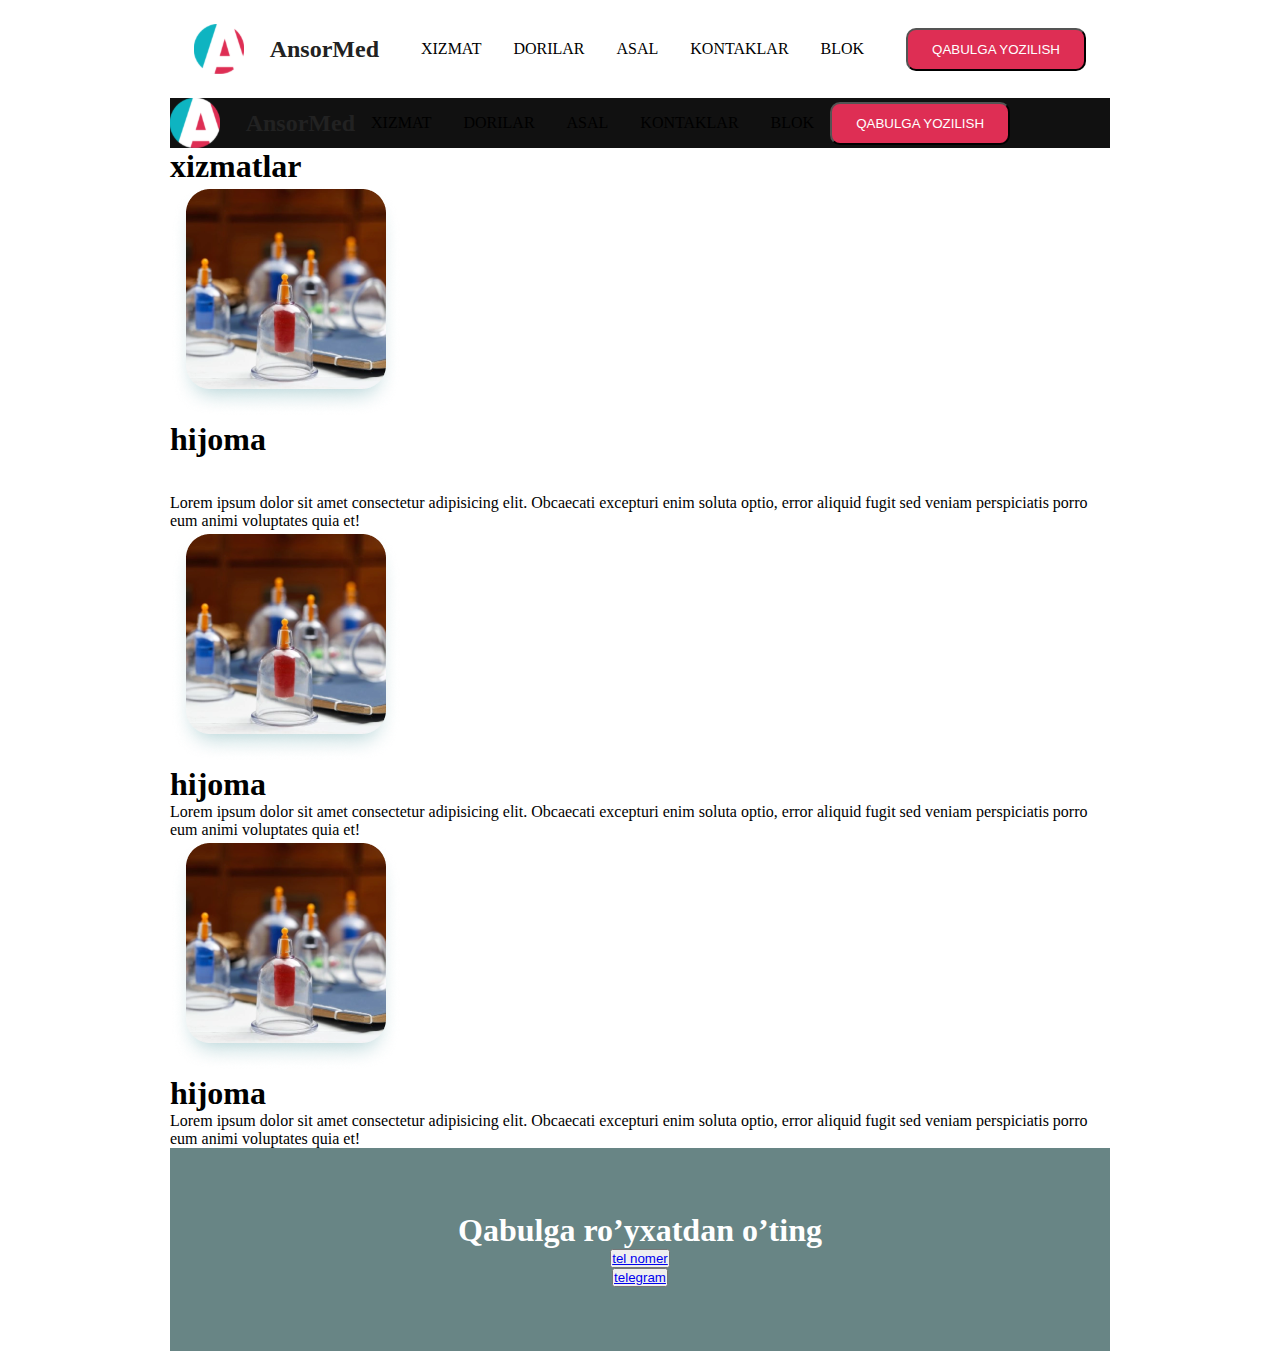
<file: css/index.html>
<!DOCTYPE html>
<html lang="en">
<head>
    <meta charset="UTF-8">
    <meta http-equiv="X-UA-Compatible" content="IE=edge">
    <meta name="viewport" content="width=device-width, initial-scale=1.0">
    <title>Document</title>
    <link rel="stylesheet" href="main.css">
</head>
<body>
    <nav>
        <div class="logo">
            <a href="/">
                <img src="../assets/images/logo-icon.svg" alt="logo">
                <span>AnsorMed</span>
            </a>
        </div>
        <div class="menu">
            <ul>
            <li> <a href="">Xizmat</a> </li>
            <li><a href="">Dorilar</a> </li>
            <li><a href="">Asal</a> </li>
            <li><a href="">kontaklar</a> </li>
            <li><a href="">Blok</a> </li>
            </ul>
        </div>
        <button class="btn_red">Qabulga Yozilish</button>
    </nav>

    <header>
        <div class="logo">
            <a href="/">
                <img src="../assets/images/logo-icon.svg" alt="logo">
                <span>AnsorMed</span>
            </a>
        </div>
        <div class="menu">
            <ul>
            <li> <a href="">Xizmat</a> </li>
            <li><a href="">Dorilar</a> </li>
            <li><a href="">Asal</a> </li>
            <li><a href="">kontaklar</a> </li>
            <li><a href="">Blok</a> </li>
            </ul>
        </div>
        <button class="btn_red">Qabulga Yozilish</button>
    </header>

    <main>
        <div class="service_container">
            <h1 class="title">xizmatlar</h1>
            </div>
            <div class="service"> <img src="../assets/images/image 1.png" alt="service 1">
            <div class="cl">
                <h1>hijoma</h1><br><br>
                <p>Lorem ipsum dolor sit amet consectetur adipisicing elit. Obcaecati excepturi enim soluta optio, error aliquid fugit sed veniam perspiciatis porro eum animi voluptates quia et!</p>
            </div>
         </div>
        </div>
        <div class="service_container">
            <div class="service"> <img src="../assets/images/image 1.png" alt="service 1">
            <div class="cl">
                <h1>hijoma</h1>
                <p>Lorem ipsum dolor sit amet consectetur adipisicing elit. Obcaecati excepturi enim soluta optio, error aliquid fugit sed veniam perspiciatis porro eum animi voluptates quia et!</p>
            </div>
         </div>
        </div>
        <div class="service_container">
            <div class="service"> <img src="../assets/images/image 1.png" alt="service 1">
            <div class="cl">
                <h1>hijoma</h1>
                <p>Lorem ipsum dolor sit amet consectetur adipisicing elit. Obcaecati excepturi enim soluta optio, error aliquid fugit sed veniam perspiciatis porro eum animi voluptates quia et!</p>
            </div>
         </div>
        </div>
        <div class="blue_section">
            <h1 class="title white_text">Qabulga ro’yxatdan o’ting</h1>
            <button class="btn_transparent">
                <a href="tel: +99891-570-10-15">tel nomer</a>
            </button>
            <button class="btn_transparent">
                <a href="https://t.me/zafar_iskandarovic">telegram</a>
            </button>
        </div>
    </main>

    <footer></footer>

</body>
</html>
</file>
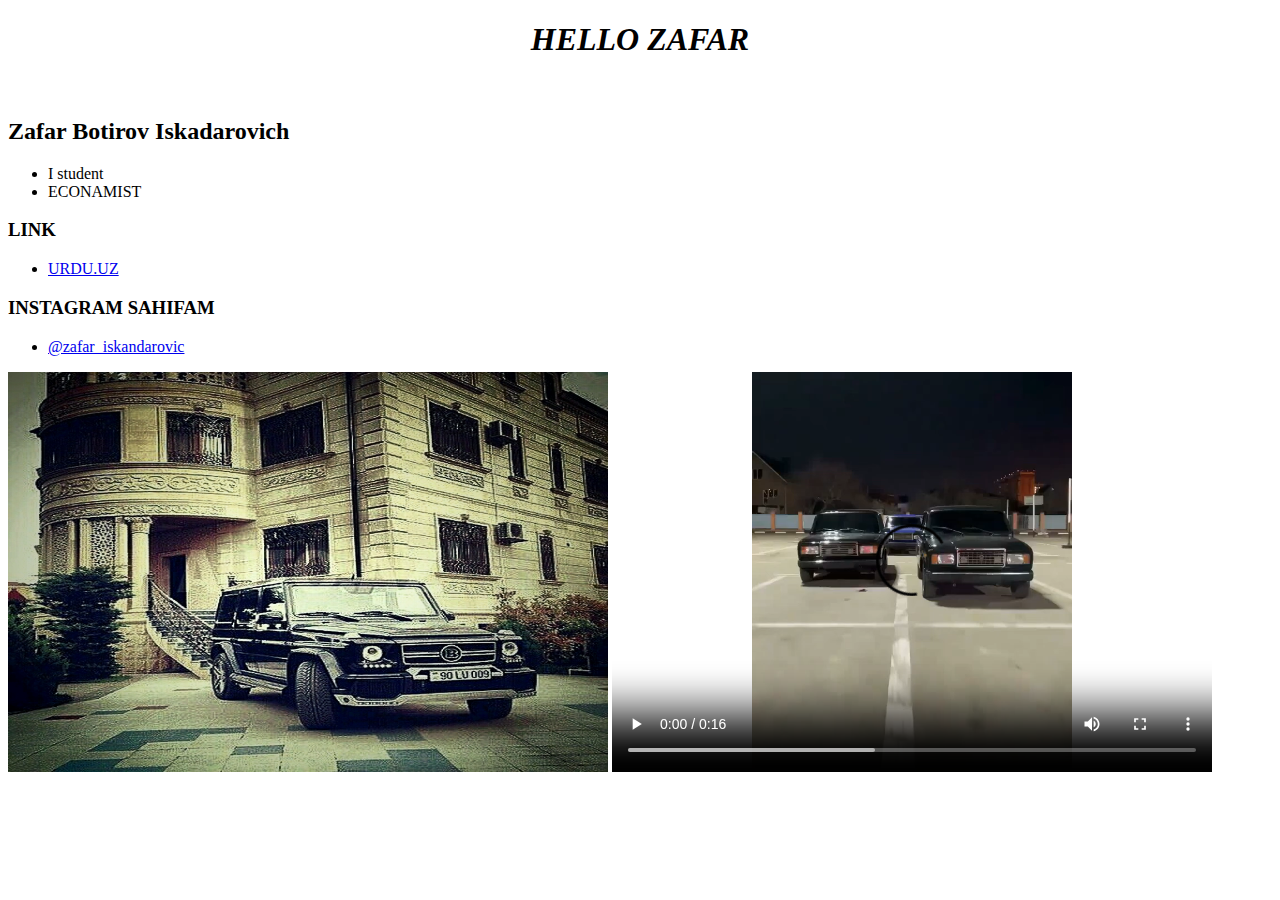
<file: zafar/index.html>
<!DOCTYPE html>

 <head>
          <title>my work.COM</title>
 </head>

 <body> 
             <center><H1> <i> HELLO ZAFAR </i> </H1>  <br></center> 


         <h2>Zafar Botirov Iskadarovich </h2>

        <Ul>
             <li> I student
             <li> ECONAMIST
        </ul>

             <h3>LINK</H3>

        <ul> 
             <li> <A href="https://urdu.UZ" target="_blank">URDU.UZ</A> 
        </ul>

              <H3>INSTAGRAM SAHIFAM</H3>

        <ul>  
             <li> <A href="https://instagram.com/zafar_iskandarovic " target="blank"> @zafar_iskandarovic</A> 
        </ul>    
    

         
             <img width="600"  height="400"
             src="music video rasm/k.jpg" alt="HAKKER">
             <video width="600"  height="400" controls>
             <source src="music video rasm/lada.mp4" type="video/mp4">
          </video>
        



 </body>

</html>
</file>
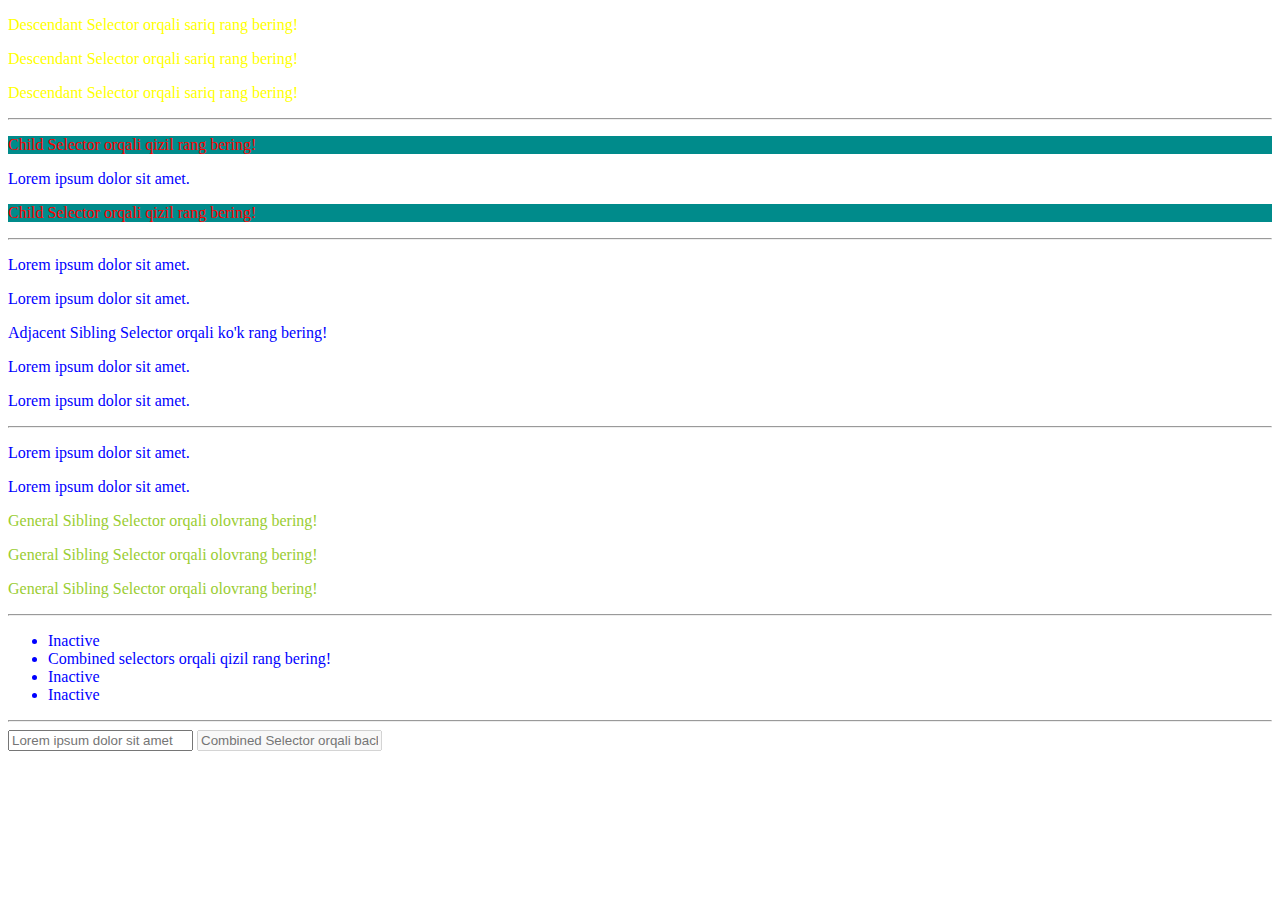
<file: zafar/task.html>
<!DOCTYPE html>
<html lang="en">
  <head>
    <meta charset="UTF-8" />
    <meta http-equiv="X-UA-Compatible" content="IE=edge" />
    <meta name="viewport" content="width=device-width, initial-scale=1.0" />
    <title>Document</title>
    <link rel="stylesheet" href="task.css">
  </head>
  <body>
    <div class="combinators">
      <div class="descendant">
        <p>Descendant Selector orqali sariq rang bering!</p>
        <div>
          <p>Descendant Selector orqali sariq rang bering!</p>
        </div>
        <p>Descendant Selector orqali sariq rang bering!</p>
      </div>
      <hr />
      <div class="child">
        <p>Child Selector orqali qizil rang bering!</p>
        <div>
          <p>Lorem ipsum dolor sit amet.</p>
        </div>
        <p>Child Selector orqali qizil rang bering!</p>
      </div>
      <hr />
      <div class="adjacent">
        <p>Lorem ipsum dolor sit amet.</p>
        <div>
          <p>Lorem ipsum dolor sit amet.</p>
        </div>
        <p>Adjacent Sibling Selector orqali ko'k rang bering!</p>
        <p>Lorem ipsum dolor sit amet.</p>
        <p>Lorem ipsum dolor sit amet.</p>
      </div>
      <hr />
      <div class="general">
        <p>Lorem ipsum dolor sit amet.</p>
        <div>
          <p>Lorem ipsum dolor sit amet.</p>
        </div>
        <p>General Sibling Selector orqali olovrang bering!</p>
        <p>General Sibling Selector orqali olovrang bering!</p>
        <p>General Sibling Selector orqali olovrang bering!</p>
      </div>
      <hr />
    </div>
    <div class="combined_selectors">
      <ul>
        <li>Inactive</li>
        <li class="selected">Combined selectors orqali qizil rang bering!</li>
        <li>Inactive</li>
        <li>Inactive</li>
      </ul>
      <hr />
      <input type="email" placeholder="Lorem ipsum dolor sit amet" />
      <input
        type="text"
        disabled
        placeholder="Combined Selector orqali background color bering!"
      />
    </div>
  </body>
</html>
</file>
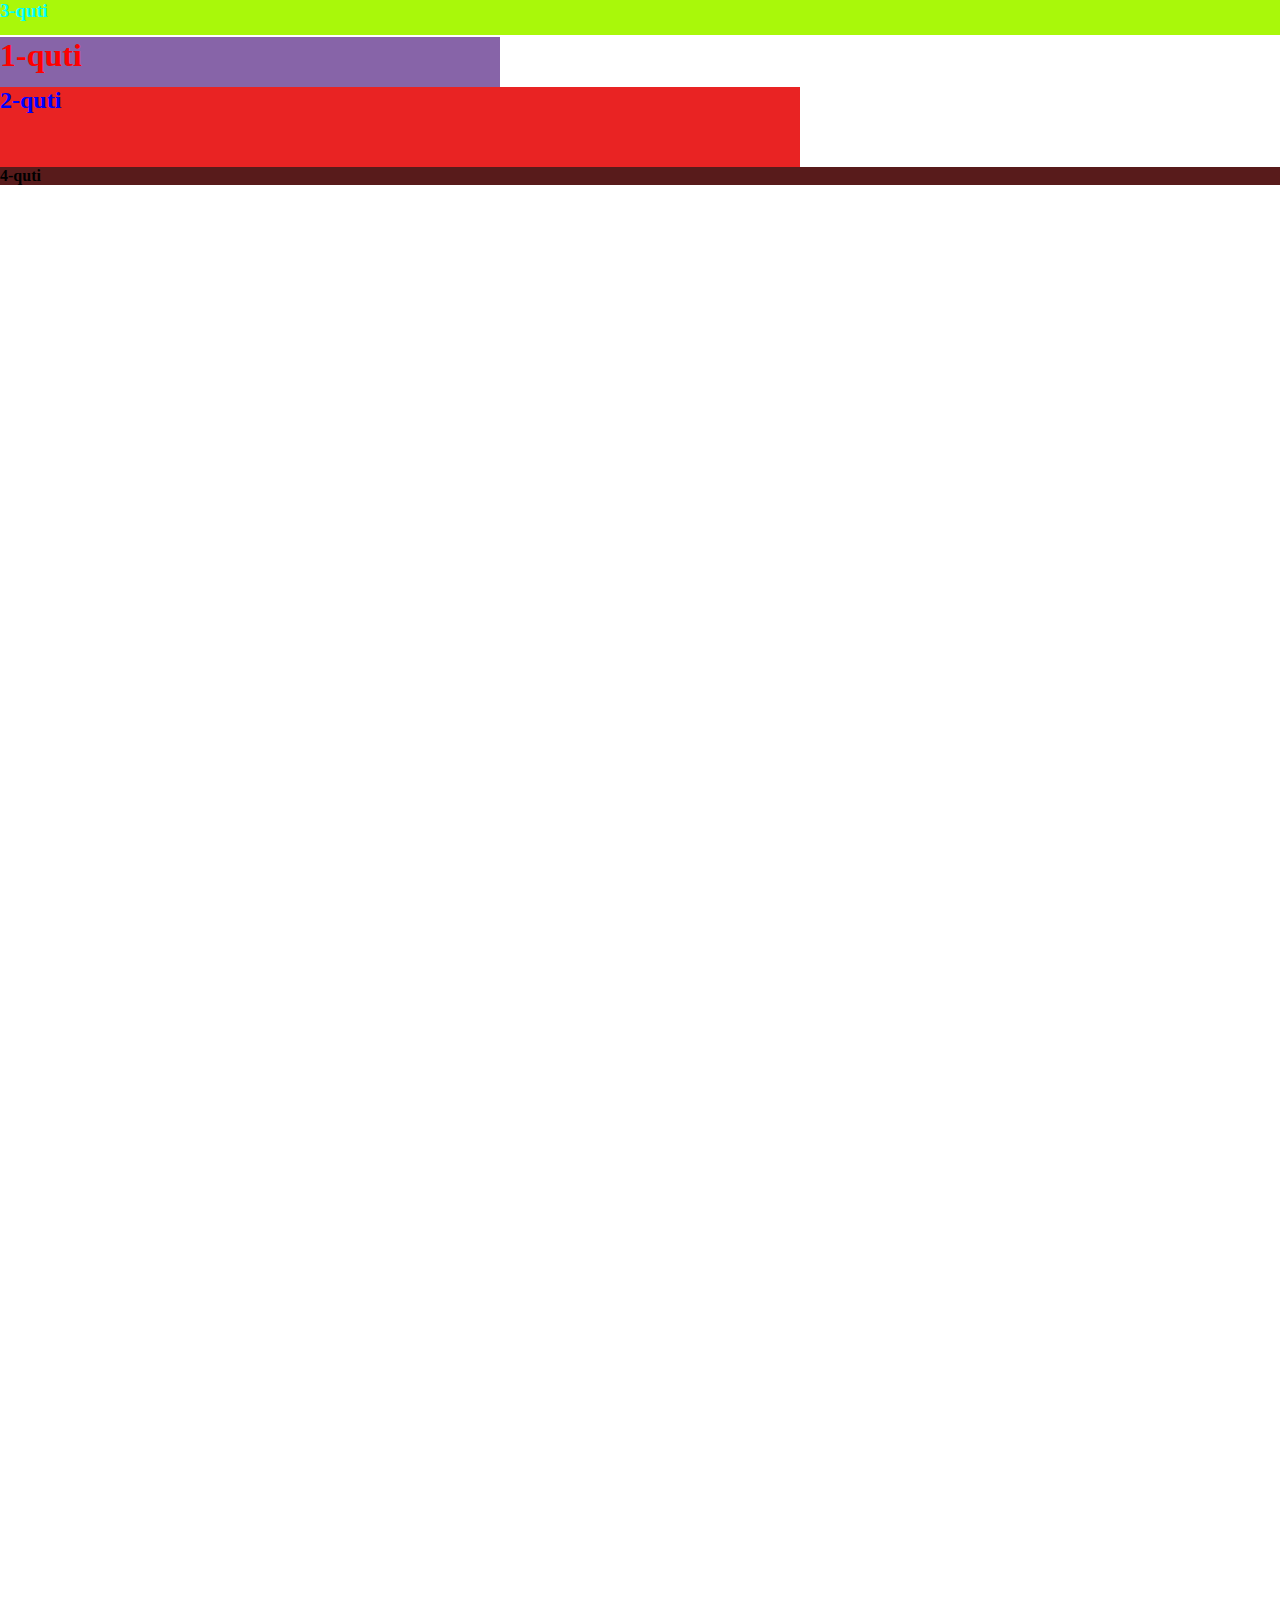
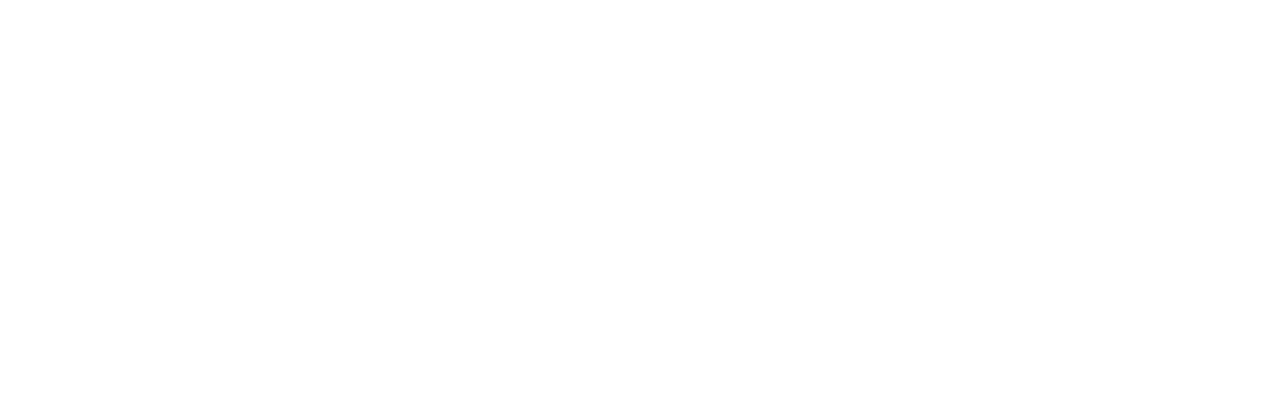
<file: zafar/html and css darslar/12-dars.html>
<!DOCTYPE html>
<html lang="en">
<head>
    <meta charset="UTF-8">
    <meta http-equiv="X-UA-Compatible" content="IE=edge">
    <meta name="viewport" content="width=device-width, initial-scale=1.0">
    <title>12-dars</title>
    <link rel="stylesheet" href="./12-.css">
</head>
<body>
    <div class="box3">
        <h3>3-quti</h3>
    </div>
    <div class="container">
        <div class="header">
            <h1>Cities</h1>
        </div>
    </div>
    <div class="box1">
        <h1>1-quti</h1>
    </div>
    <div class="box2">
        <h2>2-quti</h2>
    </div>
    <div class="box4">
        <h4>4-quti</h4>
    </div>
    <br><br><br>

   
</body>
</html>
</file>
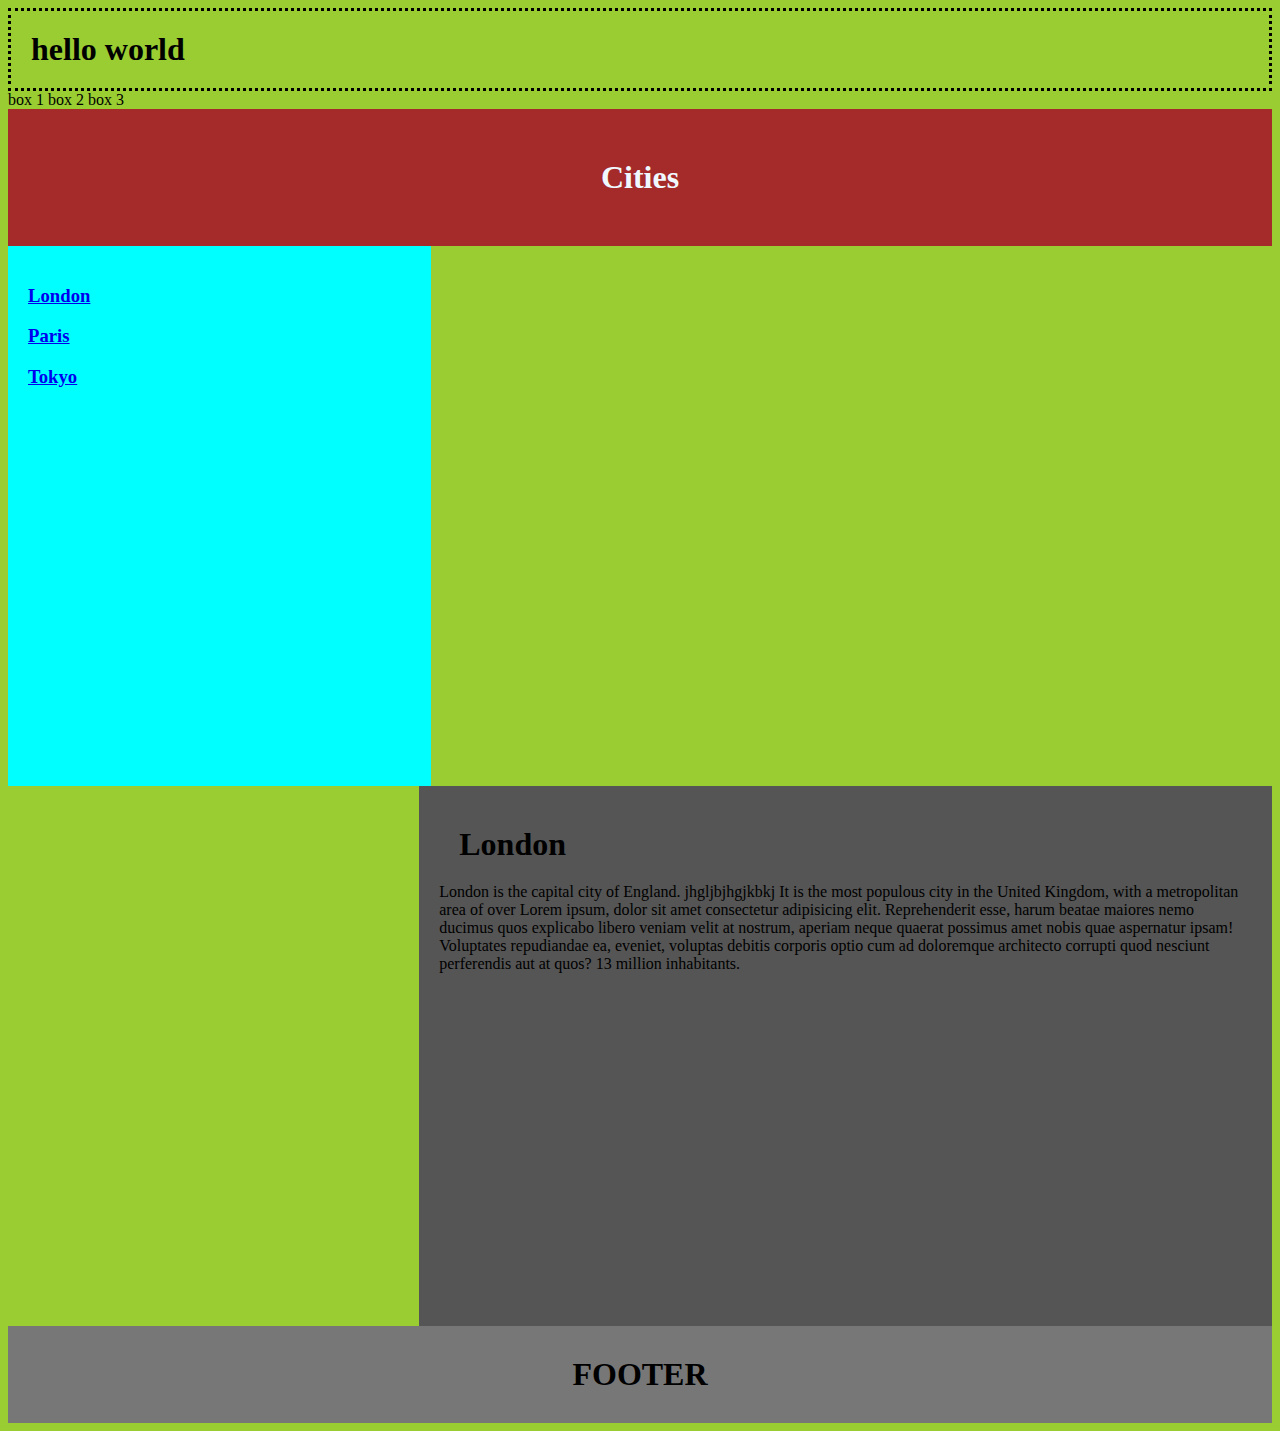
<file: zafar/html and css darslar/7-dars css.html>
<!DOCTYPE html>
<html lang="en">
<head>
    <meta charset="UTF-8">
    <meta http-equiv="X-UA-Compatible" content="IE=edge">
    <meta name="viewport" content="width=device-width, initial-scale=1.0">
    <title>css 7-dars</title>
    <link rel="stylesheet" href="./7-.css">
</head>
<body>
    <div class="box">
        <h1>hello world</h1> 
    </div>
    <div class="container">
       <span class="box-1">box 1</span>
       <span class="box-2">box 2</span>
       <span class="box-3">box 3</span>
    </div>

    <div class="c">
        <h1>Cities</h1>
    </div>

    <div class="b">
        <a href="https://www.youtube.com/"> <h3>London</h3> </a>
        <a href="https://www.youtube.com/"> <h3>Paris</h3> </a>
        <a href="https://www.youtube.com/"> <h3>Tokyo</h3></a>    
    </div>

    <div class="box10">
        <h1>London</h1>
        <p> London is the capital city of England. jhgljbjhgjkbkj It is the most populous city in the  United Kingdom, with a metropolitan area of over Lorem ipsum, dolor sit amet consectetur adipisicing elit. Reprehenderit esse, harum beatae maiores nemo ducimus quos explicabo libero veniam velit at nostrum, aperiam neque quaerat possimus amet nobis quae aspernatur ipsam! Voluptates repudiandae ea, eveniet, voluptas debitis corporis optio cum ad doloremque architecto corrupti quod nesciunt perferendis aut at quos? 13 million inhabitants.</p>
    </div>

    <div style="clear: both;"></div>
    <div class="e">
        <h1>FOOTER</h1>
    </div>

</body>
</html>
</file>
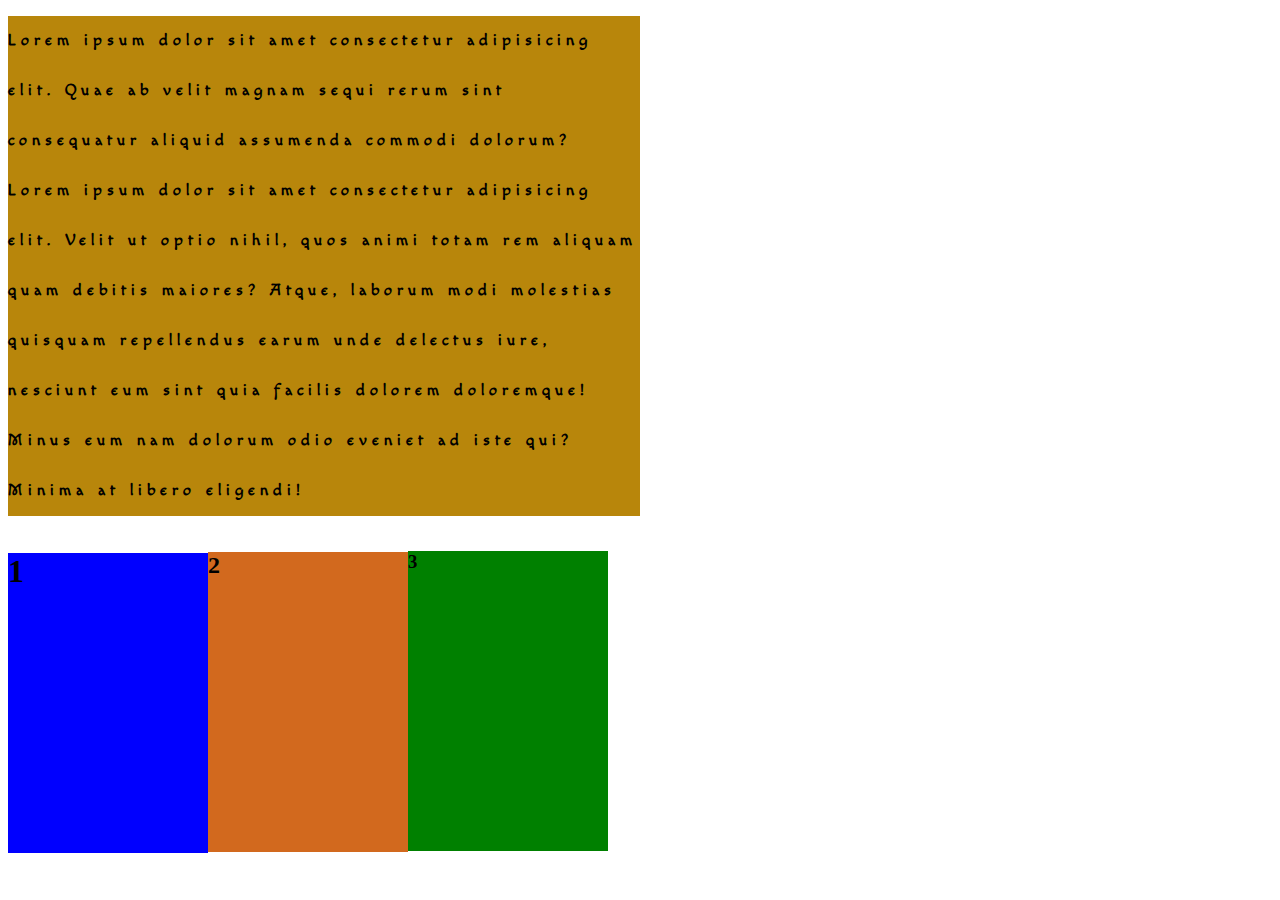
<file: zafar/html and css darslar/animatsion.html>
<!DOCTYPE html>
<html lang="en">
<head>
    <meta charset="UTF-8">
    <meta http-equiv="X-UA-Compatible" content="IE=edge">
    <meta name="viewport" content="width=device-width, initial-scale=1.0">
    <title>Document</title>
    <link rel="stylesheet" href="./animatsion.css">
    <link rel="preconnect" href="https://fonts.googleapis.com">
<link rel="preconnect" href="https://fonts.gstatic.com" crossorigin>
<link href="https://fonts.googleapis.com/css2?family=Macondo&display=swap" rel="stylesheet">
</head>
<body>
   <p>Lorem ipsum dolor sit amet consectetur adipisicing elit. Quae ab velit magnam sequi rerum sint consequatur aliquid assumenda commodi dolorum?
   Lorem ipsum dolor sit amet consectetur adipisicing elit. Velit ut optio nihil, quos animi totam rem aliquam quam debitis maiores? Atque, laborum modi molestias quisquam repellendus earum unde delectus iure, nesciunt eum sint quia facilis dolorem doloremque! Minus eum nam dolorum odio eveniet ad iste qui?    Minima at libero eligendi!
   </p>
<div>
    <h1>1</h1>
    <h2>2</h2>
    <h3>3</h3>
</div>
</body>
</html>
</file>
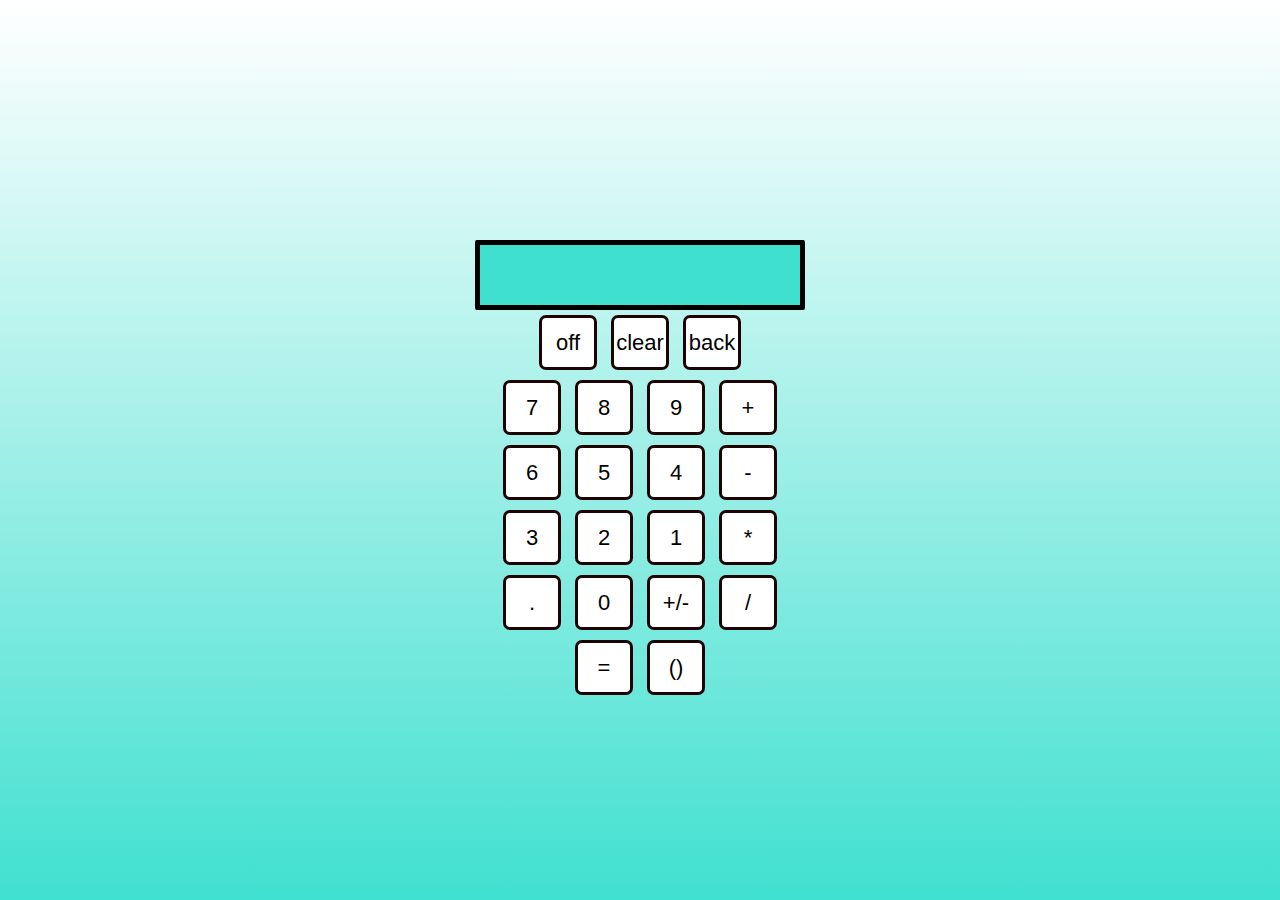
<file: zafar/html and css darslar/calculator.html>
<!DOCTYPE html>
<html lang="en">
<head>
    <meta charset="UTF-8">
    <meta http-equiv="X-UA-Compatible" content="IE=edge">
    <meta name="viewport" content="width=device-width, initial-scale=1.0">
    <title>calculator</title>
    <link rel="stylesheet" href="./calculator.css">
</head>
<body>
    <div class="calculator">
        <form>
            <input type="text" name="ekran">
            <div class="button">
                <input type="button" id="off" value="off">
                <input type="button" id="clear" value="clear">
                <input type="button" id="back" value="back"><br>
                <input type="button" value="7">
                <input type="button" value="8">
                <input type="button" value="9">
                <input type="button" value="+"><br>
                <input type="button" value="6">
                <input type="button" value="5">
                <input type="button" value="4">
                <input type="button" value="-"><br>
                <input type="button" value="3">
                <input type="button" value="2">
                <input type="button" value="1">
                <input type="button" value="*"><br>
                <input type="button" value=".">
                <input type="button" value="0">
                <input type="button" value="+/-">
                <input type="button" value="/"><br>
                <input type="button" id="teng" value="=">
                <input type="button" value="()">
            </div>
        </form>
    </div>
    
</body>
</html>
</file>
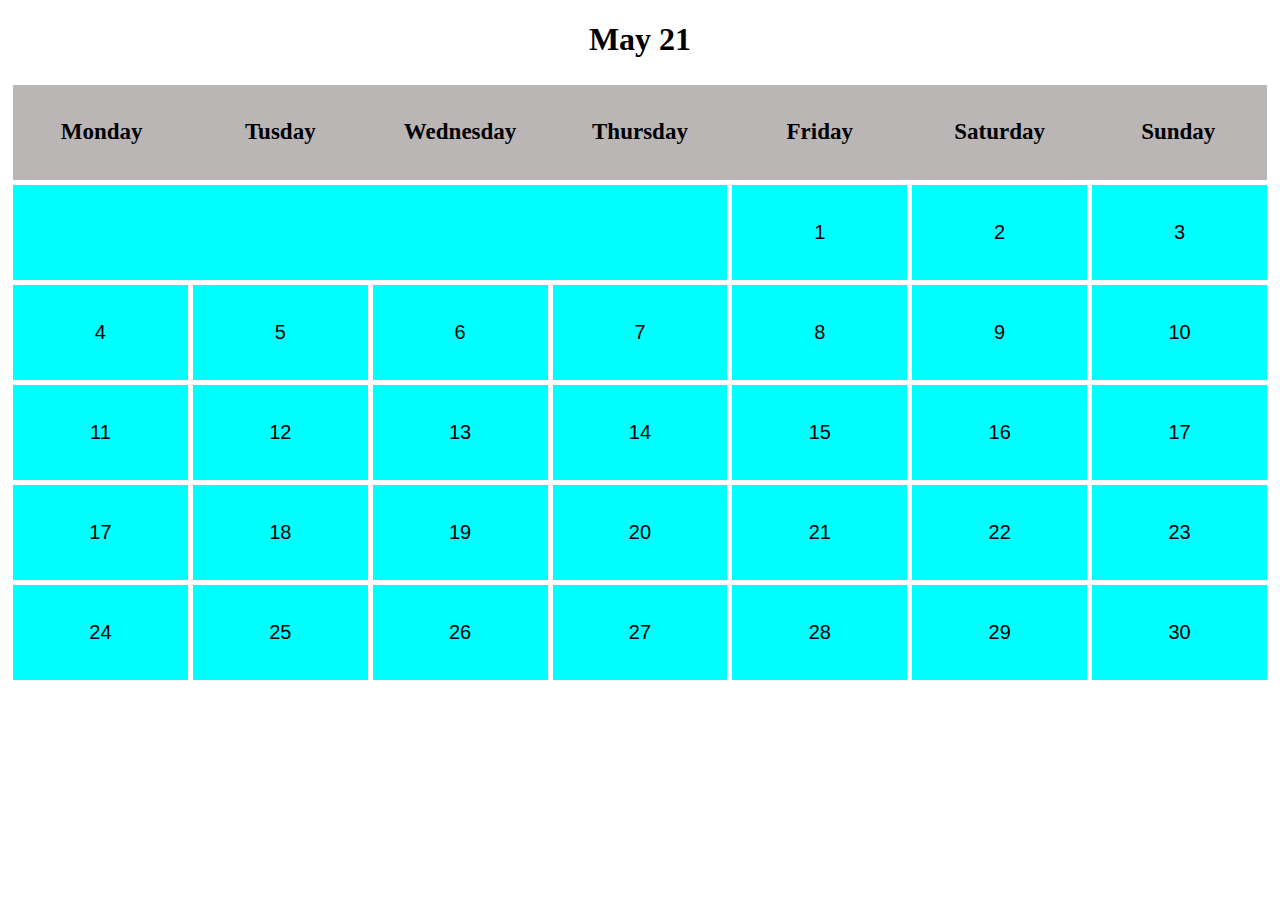
<file: zafar/html and css darslar/calendar.html>
<!DOCTYPE html>
<html lang="en">
<head>
    <meta charset="UTF-8">
    <meta http-equiv="X-UA-Compatible" content="IE=edge">
    <meta name="viewport" content="width=device-width, initial-scale=1.0">
    <title>Document</title>
    <link rel="stylesheet" href="./calendar.css">
</head>
<body>
         <h1 align="center">May 21</h1>
    <table>
        <tr>
            <th>Monday</th>
            <th>Tusday</th>
            <th>Wednesday</th>
            <th>Thursday</th>
            <th>Friday</th>
            <th>Saturday</th>
            <th>Sunday</th>
        </tr>
        <tr>
           <td colspan="4"></td>
           <td>1</td>
           <td>2</td>
           <td>3</td>
        </tr>
        <tr >
            <td>4</td>
            <td>5</td>
            <td>6</td>
            <td>7</td>
            <td>8</td>
            <td>9</td>
            <td>10</td>
        </tr>
        <tr>
            <td>11</td>
            <td>12</td>
            <td>13</td>
            <td>14</td>
            <td>15</td>
            <td>16</td>
            <td>17</td>
        </tr>
        <tr>
            <td>17</td>
            <td>18</td>
            <td>19</td>
            <td>20</td>
            <td>21</td>
            <td>22</td>
            <td>23</td>
        </tr>
        <tr>
            <td>24</td>
            <td>25</td>
            <td>26</td>
            <td>27</td>
            <td>28</td>
            <td>29</td>
            <td>30</td>
        </tr>
    </table>
</body>
</html>
</file>
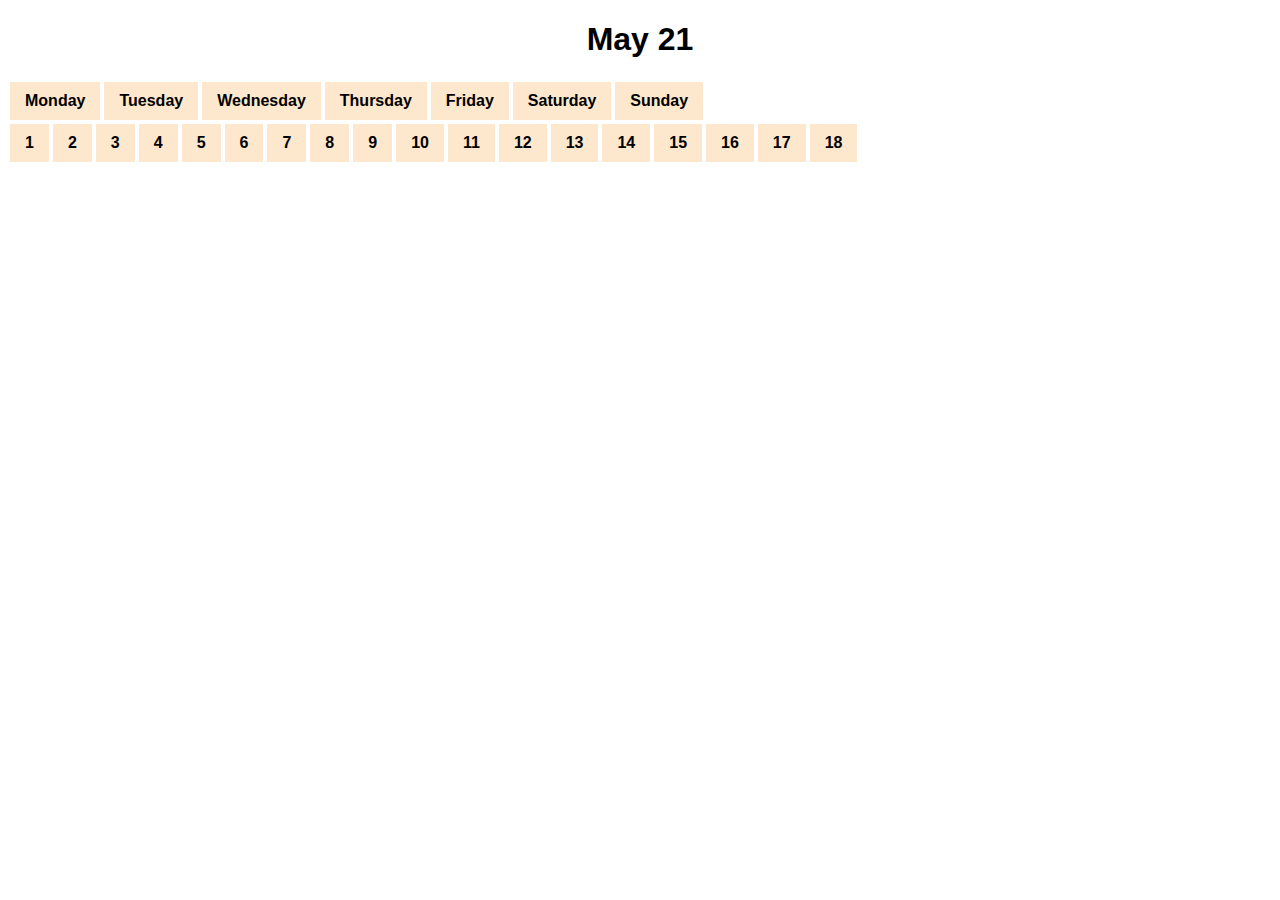
<file: zafar/html and css darslar/flex.html>
<!DOCTYPE html>
<html lang="en">
<head>
    <meta charset="UTF-8">
    <meta http-equiv="X-UA-Compatible" content="IE=edge">
    <meta name="viewport" content="width=device-width, initial-scale=1.0">
    <title>Document</title>
    <link rel="stylesheet" href="./flex.css">
</head>
<body>    
    <h1 align="center">May 21</h1>

    <div class="flex-container">
        <div class="flex-item">Monday</div>
        <div class="flex-item">Tuesday</div>
        <div class="flex-item">Wednesday</div>
        <div class="flex-item">Thursday</div>
        <div class="flex-item">Friday</div>
        <div class="flex-item">Saturday</div>
        <div class="flex-item">Sunday</div>
        </div>

    <div class="container">
        <div class="flex-item">1</div>
        <div class="flex-item">2</div>
        <div class="flex-item">3</div>
        <div class="flex-item">4</div>
        <div class="flex-item">5</div>
        <div class="flex-item">6</div>
        <div class="flex-item">7</div>
        <div class="flex-item">8</div>
        <div class="flex-item">9</div>
        <div class="flex-item">10</div>
        <div class="flex-item">11</div>
        <div class="flex-item">12</div>
        <div class="flex-item">13</div>
        <div class="flex-item">14</div>
        <div class="flex-item">15</div>
        <div class="flex-item">16</div>
        <div class="flex-item">17</div>
        <div class="flex-item">18</div>
    </div>
</body>
</html>
</file>
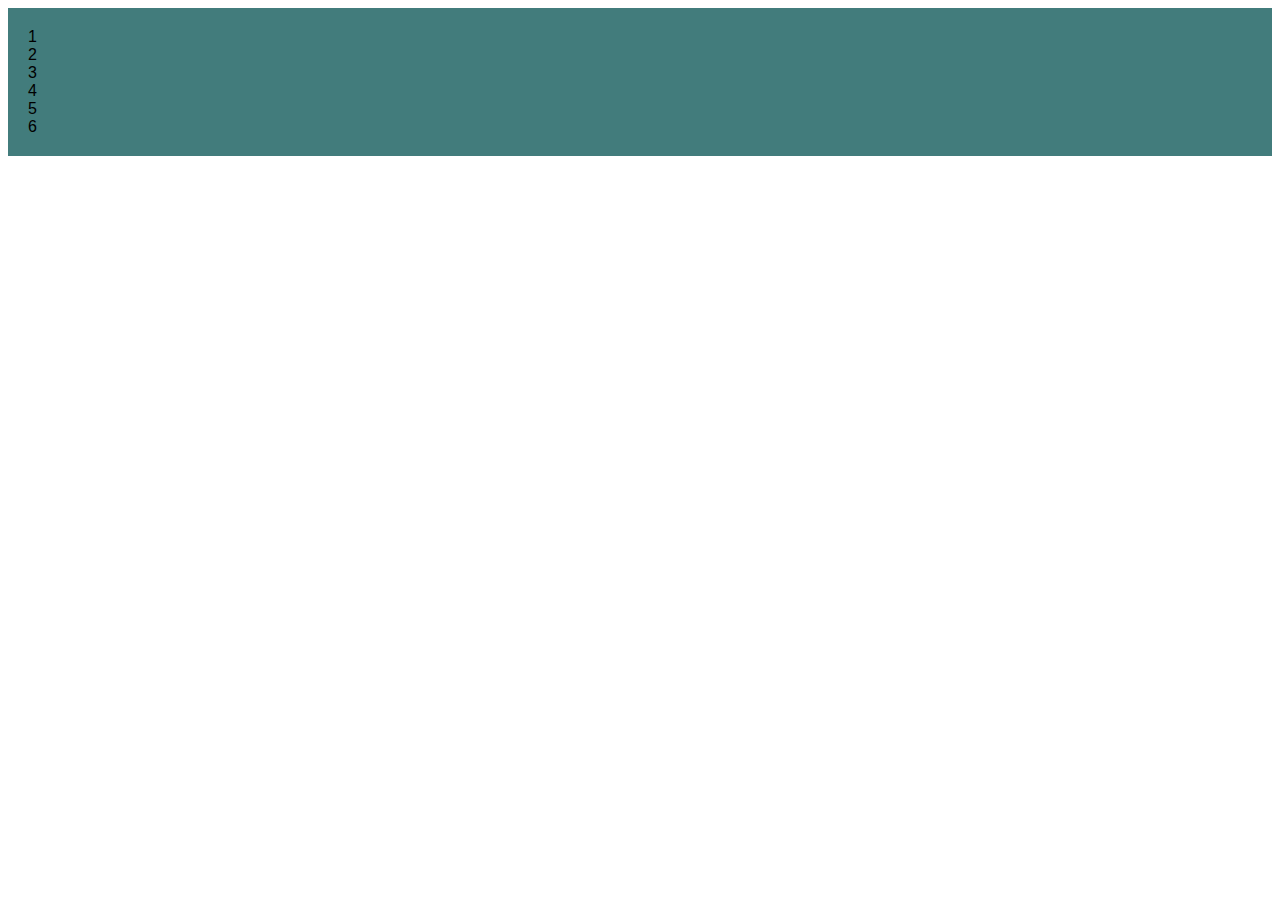
<file: zafar/html and css darslar/grid.html>
<!DOCTYPE html>
<html lang="en">
<head>
    <meta charset="UTF-8">
    <meta http-equiv="X-UA-Compatible" content="IE=edge">
    <meta name="viewport" content="width=device-width, initial-scale=1.0">
    <title>Document</title>
    <link rel="stylesheet" href="./grid.css">
</head>
<body>
    <div class="grid-container">
        <div class="item1">1</div>
        <div class="item2">2</div>
        <div class="item3">3</div>  
        <div class="item4">4</div>
        <div class="item5">5</div>
        <div class="item6">6</div>
      </div>
      
</body>
</html>
</file>
<file: css/main.css>
*{
    margin: 0%;
    padding: 0%;
}

body{
    padding: 0 170px;
}

@font-face {
    font-family:"Open Sans";
    src: url(../assets/fonts/OpenSans-Italic-VariableFont_wdth\,wght.ttf)
}

.white_text{
    color: #fff;
}

.black_text{
    color: black;
}

.btn_red, .btn_transparent:hover {
    text-transform: uppercase;
    background: #de2e54;
    color: #fff;
    padding: 12px 24px;
    border: 2px solid 2px ;
    border-radius: 10px;
}

nav{
    display: flex;
    align-items: center;
    padding: 1.5rem;
    justify-content: space-between;
}

.logo {
    display: flex;
    align-items: center;
}

.logo a{
    text-decoration: none;
    display: flex;
    align-items: center;
    text-decoration: none;
    width: 185px;
    justify-content: space-between;
    }

.logo span {
    font-weight: 600;
    font-size: 24px;
    line-height: 33px;
    color: #222;
}

.menu ul{
    display: flex;
    justify-content: space-between;
    align-items: center;
}

.menu ul li {
    margin: 0 16px;
    list-style-type: none;
}

.menu ul li a {
    text-decoration: none;
    text-transform: uppercase;
    color: black;
}

header {
    background-color: #111;
    color: #fff;
    display: flex;
    align-items: center;
}

.blue_section {
    background-color: rgb(104, 133, 133);
    padding: 64px 0;
    display: flex;
    flex-direction: column;
    align-items: center;
}
</file>
<file: zafar/task.css>
body .child> p{
    background-color:darkcyan
}
.descendant p {
    color:yellow;
}
.child> p {
    color:red
}
.adjacent div +p{
    color:blue
}
.general div ~ p {
    color:yellowgreen
}
div {
color:blue
}
</file>
<file: zafar/html and css darslar/12-.css>
*{
    margin: 0%;
    padding: 0%;
}

html{
    height: 2000px; 
}

.box1{
    background-color: rgb(135, 100, 168);
    color: red;
    height: 50px;
    width: 500px;
    position: relative;
}

.box2{
    background-color:rgb(233, 35, 35);
    color:blue;
    height: 80px;
    width: 800px   
}

.box3{
    height: 35px;
    background-color:rgb(169, 248, 10);
    color: aqua;
    position: fixed;
    width:100%
}

.box4{
    background-color: rgb(88, 27, 27) 
}
</file>
<file: zafar/html and css darslar/7-.css>
body{
    background-color: yellowgreen
}

.box {
    border-style:dotted;
}
h1{
    display:block;
    margin:20px
}


.c{
    color: aliceblue;
    text-align: center;
    padding: 30px;
    background-color: brown
    
}
.b{
    float: left;
    width: 30.3%;
    height: 500px;
    padding: 20px;
    background-color: cyan;
}
.box10{
    float:right;
    padding: 20px;
    height: 500px;
    width: 64.3%;
    background-color: #555;
}
.e{
    text-align:center;
    background-color: #777;
    padding: 10px;

}
</file>
<file: zafar/html and css darslar/animatsion.css>
p{
    width:50%;
    background-color: darkgoldenrod;
    letter-spacing: 5px;
    font-family: 'Macondo', cursive;
    font-weight: bolder;
    line-height: 50px;
}

div{
    display:flex;
    align-items: stretch;
    margin: 0%;
    padding: 0%;
  
}
h1 {
    width: 200px;
    height: 300px;
    background-color: blue;
}

h2{
    width: 200px;
    height: 300px;
    background-color: chocolate;
}

h3{
    width: 200px;
    height: 300px;
    background-color:green;  
}
</file>
<file: zafar/html and css darslar/calculator.css>
*{
    margin: 0%;
    padding: 0%;
}
body{
    display: flex;
    text-align: center;
    justify-content: center;
    align-items: center;
    height: 100vh;
    background: linear-gradient(white,turquoise);
}

.center{
    width: 350px;
    background-color:black
    border-radius 20px;
}

input[type="text"]{
    height: 60px;
    width: 300px;
    margin-top: 40px;
    border-radius: 2px;
    border: solid 5px;
    color: black;
    font-size: 22px;
    font-weight: bold;
    text-align: right;
    padding-right: 20px;
    background: linear-gradient(turquoise,turquoise);
    }

    form.buttons{
        width: 300px;
        margin: 10px 25px 0 25px;
        padding: 10px 0;
    }
    input[type="button"]{
        width: 58px;
        height: 55px;
        margin: 5px;
        font-size: 22px;
        border-radius: 7px;
        border: 3px solid rgb(29, 3, 3);
        background: linear-gradient(white,white)
    }
</file>
<file: zafar/html and css darslar/calendar.css>
body{
    font-family:'Times New Roman', Times, serif
}

table,td{
    width: 100%;
    table-layout: fixed;
    text-align: center;
    font-size: 20px;
    border-collapse: collapse;
    border: 5px solid white;
    font-family: sans-serif;
    background-color: aqua;
}

/* tr,th,td{
    padding: 45px;
} */


th{
    background: rgb(187, 182, 182);
    color: black;
    font-family: Arial black;
    /* padding: 20px; */
    font-size: 23px;

}

tr{
    height: 100px;
    justify-content: flex-end;
    background-color: aqua;
    flex-direction: row;
}

td:hover{
background-color: blue;
}
</file>
<file: zafar/html and css darslar/flex.css>
body {
    font-family: sans-serif;
    }

    .flex-container {
    display: flex;
    }

    .flex-item {
    padding: 10px 15px;
    background-color: #FDE8CD;
    font-weight: bold;
    margin: 2px;
    }   
    
    .container{
        display: flex;
        flex-wrap: wrap;
        align-content: stretch;

    }
    .flex-item{
        padding: 10px 15px;
         background-color: #FDE8CD;
         font-weight: bold;
         margin: 2px;
    }
</file>
<file: zafar/html and css darslar/grid.css>
body{
    font-family: sans-serif;
}

.grid-container{
    display: grid;
    grid-template-rows: auto auto;
    padding: 20px;
    background-color: rgb(66, 124, 124);
}

.grid-item{
    background-color: aqua;
    font-weight:bold;
}
</file>
